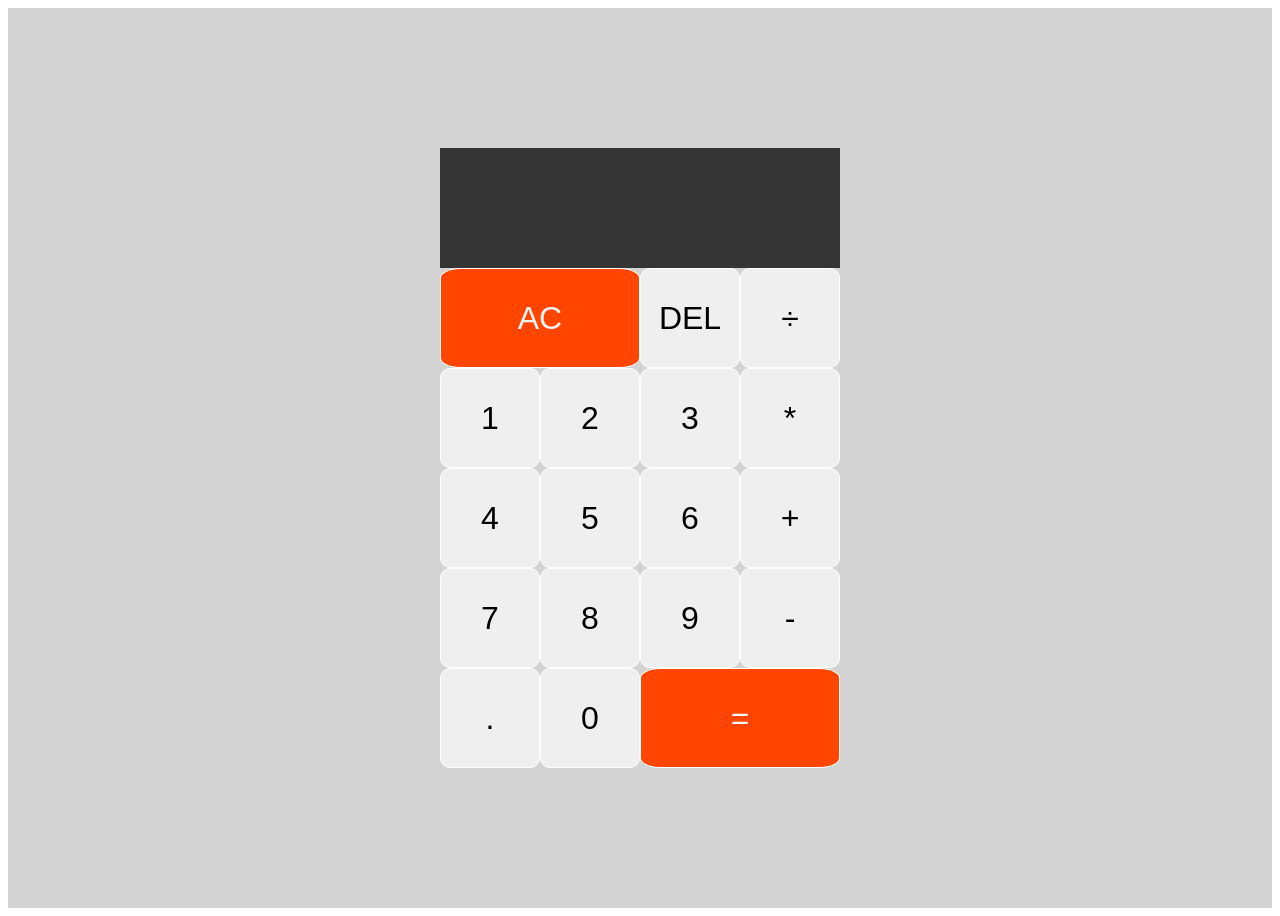
<file: M2L3/case-study-calculator/index.html>
<!DOCTYPE html>
<html lang="en">

<head>
    <meta charset="UTF-8">
    <meta http-equiv="X-UA-Compatible" content="IE=edge">
    <meta name="viewport" content="width=device-width, initial-scale=1.0">
    <title>Caclulator</title>
    <link href="./css/calculator.css" rel="stylesheet">
</head>

<body>
    <div class="calculator-container">
        <div class="calculator-grid">
            <div class="output">
                <div data-previous-operand class="previous-operand"></div>
                <div data-current-operand class="current-operand"></div>
            </div>
            <button data-clear class="wide-button">AC</button>
            <button data-del>DEL</button>
            <button data-oper="div">÷</button>
            <button data-num="1">1</button>
            <button data-num="2">2</button>
            <button data-num="3">3</button>
            <button data-oper="mul">*</button>
            <button data-num="4">4</button>
            <button data-num="5">5</button>
            <button data-num="6">6</button>
            <button data-oper="add">+</button>
            <button data-num="7">7</button>
            <button data-num="8">8</button>
            <button data-num="9">9</button>
            <button data-oper="sub">-</button>
            <button data-num="dot">.</button>
            <button data-num="0">0</button>
            <button data-equals class="wide-button">=</button>

            <button data-oper="extra" class="science">op1</button>
            <button data-oper="extra" class="science">op2</button>
            <button data-oper="extra" class="science">op3</button>
            <button data-oper="extra" class="science">op4</button>

        </div>
    </div>
</body>

</html>

<!-- Exercises
1. Modify css so that when viewport is in landscape mode the buttons op1 to op4 becomes visible in a rightmost column
   Hint: in lanscape mode add a 5 columns and adjust the grid-template-areas to expand screen, and equals button and
         position op1 to op4 
-->
</file>
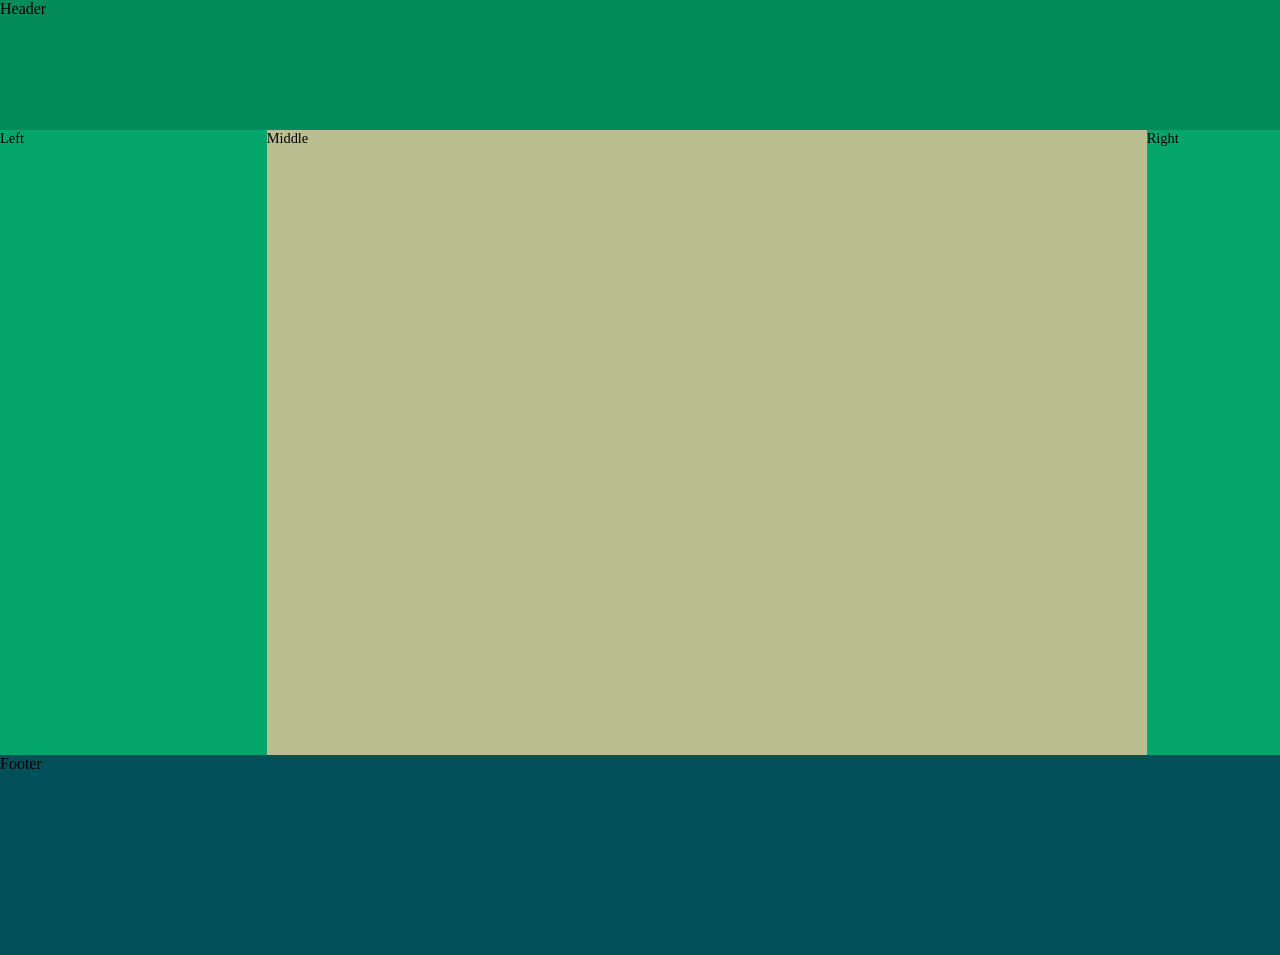
<file: M2L1/adaptiv_layout_using_mq_2.html>
<!doctype html>
<html lang="en">
<head>
	<meta charset="utf-8">
	<title>Layout example</title>
	<meta name="viewport" content="width=device-width">
	<link rel="stylesheet" href="./css/adaptiv_layout_using_mq_2.css">
</head>
<body>
	<div class="Wrap">
		<div class="Header">Header</div>
		<div class="WrapMiddle">
			<div class="Left">Left</div>
			<div class="Middle">Middle</div>
			<div class="Right">Right</div>
		</div>
		<div class="Footer">Footer</div>
	</div>
	<script src="./script/adaptiv_layout_using_mq_2.js"></script>
</body>
</html>
</file>
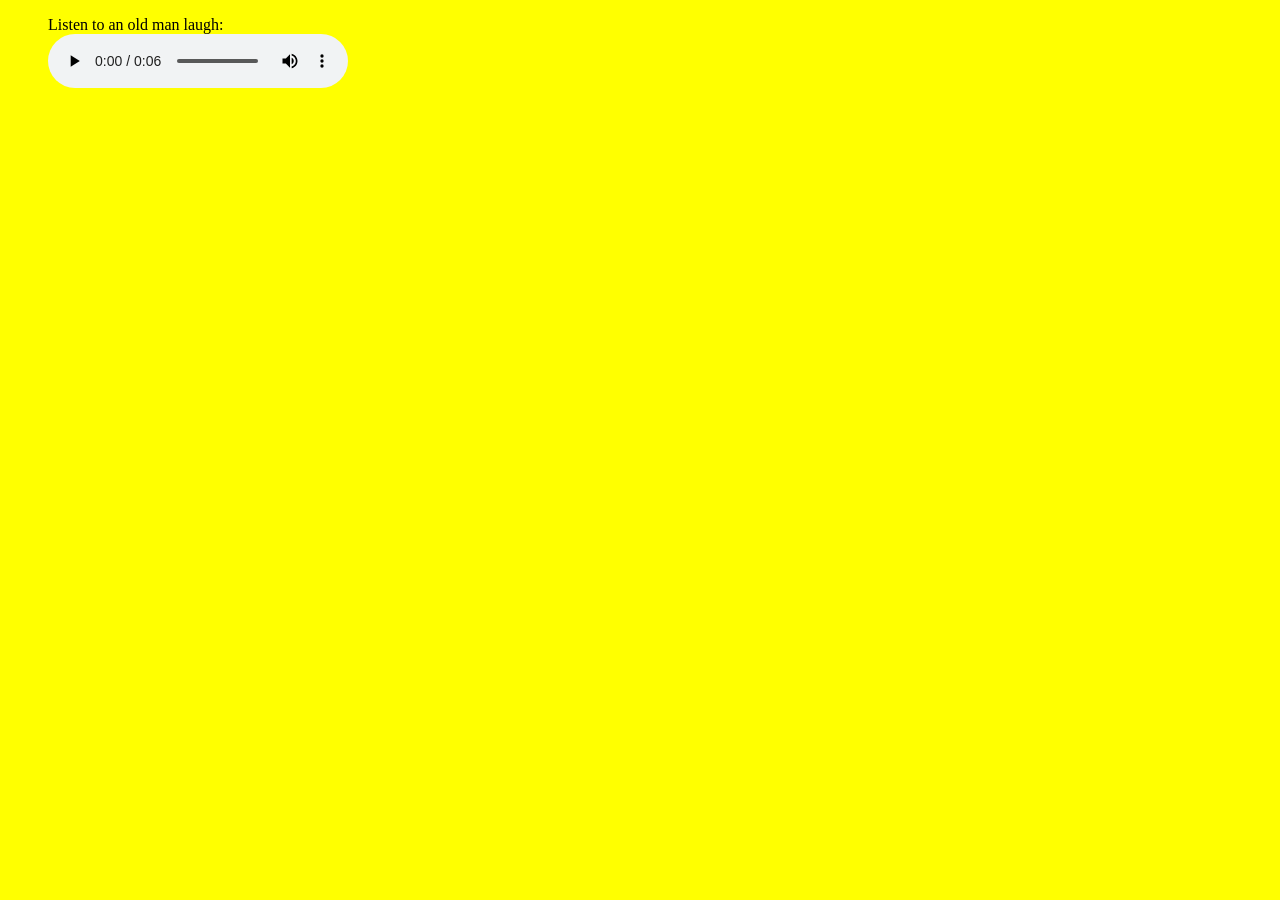
<file: M2L1/embedding_media_2.html>
<!DOCTYPE html>
<html class="no-js" lang="en">

<head>
  <meta charset="utf-8" />
  <title>Media Query Test</title>
  <meta name="viewport" content="width=device-width, initial-scale=1.0" />
  <style>
    body {
      background-color: green;
    }

    @media screen and (min-width: 600px) {
      body {
        background-color: yellow;
      }
    }
  </style>
</head>

<body>
  <figure>
    <figcaption>Listen to an old man laugh:</figcaption>
    <audio controls>
        <source src="./audio/crazy old man laugh.mp3" type="audio/mp3"/>
    </audio>
</figure>

</html>
<!--  Exercise: 
-->
</file>
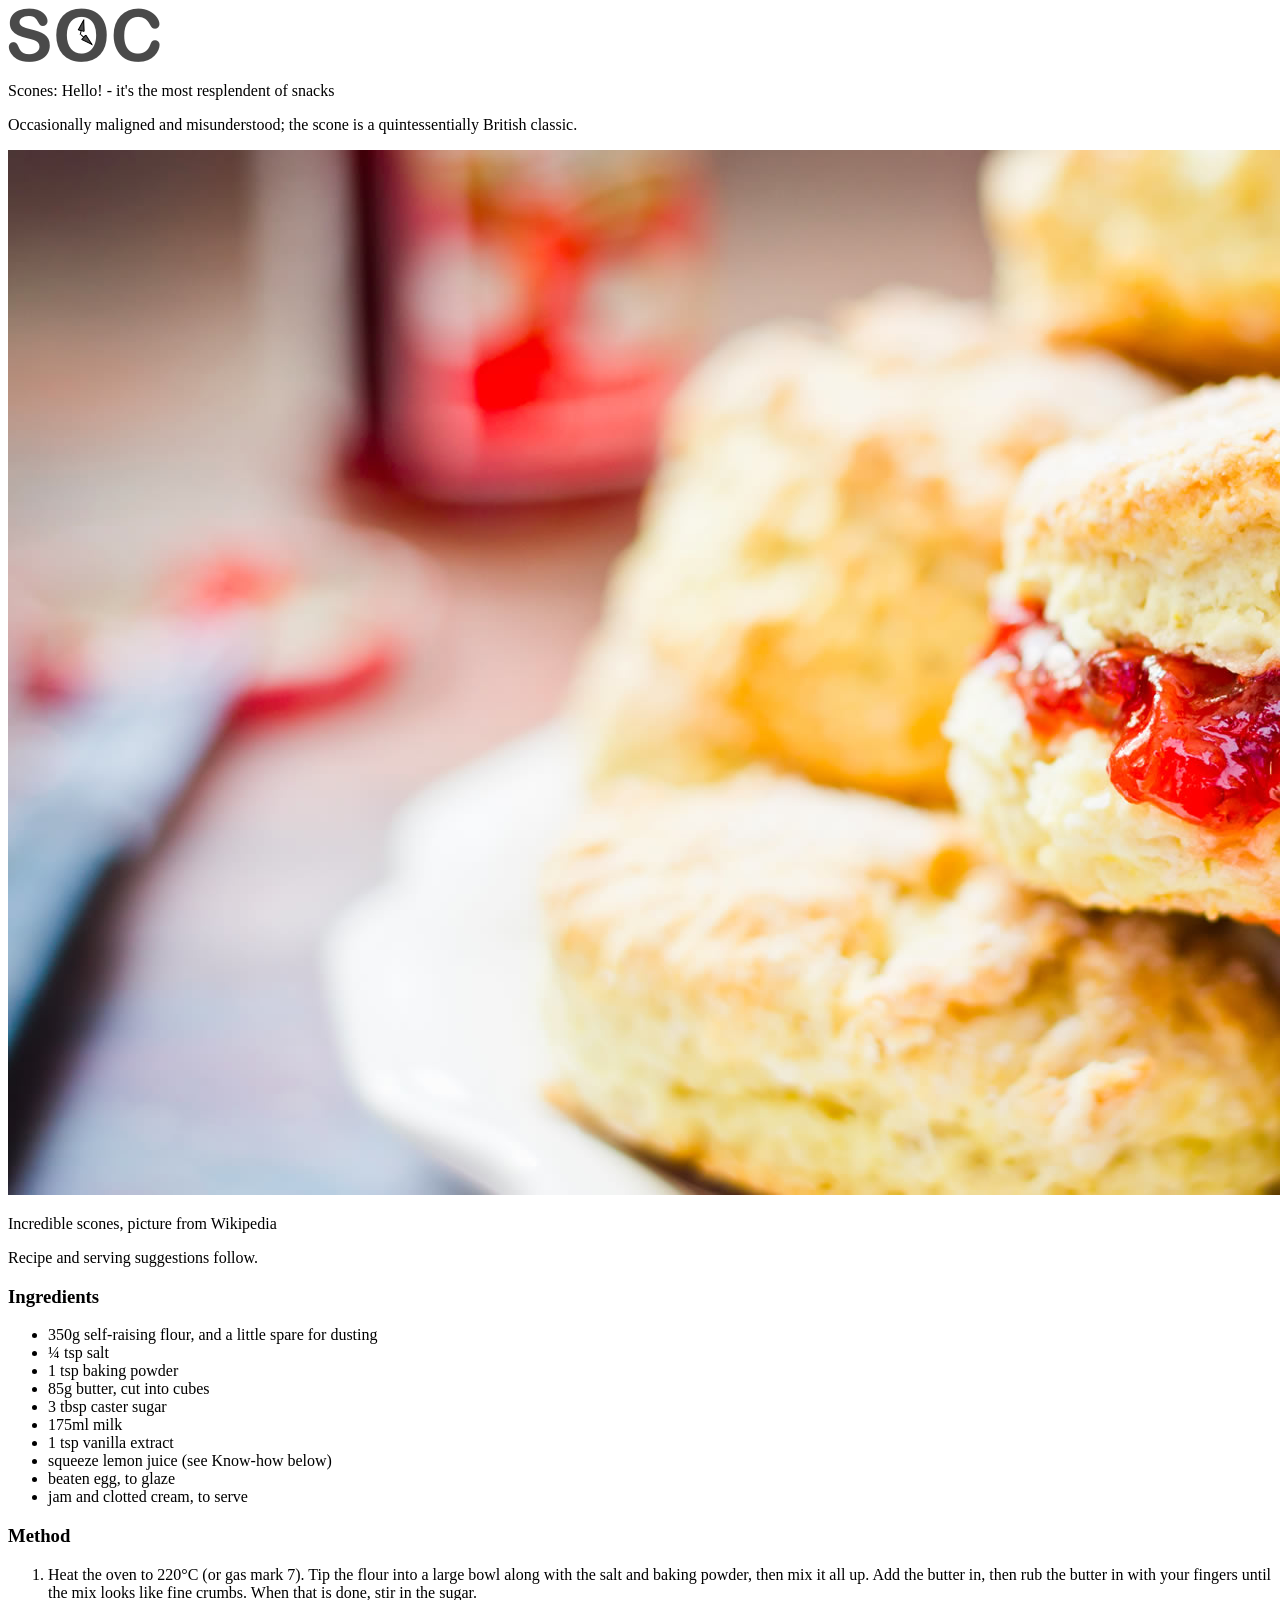
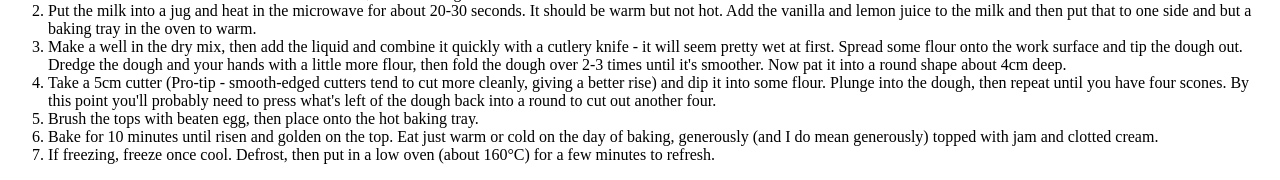
<file: M2L1/html5_markup_language_1.html>
<!DOCTYPE html>
<html class="no-js" lang="en">

<head>
    <meta charset="utf-8" />
    <title>Our first responsive web page with HTML5 and CSS3</title>
    <meta name="description" content="A basic responsive web page - an example from Chapter 1" />
    <meta name="viewport" content="width=device-width,initial-scale=1.0" />
   
    <!--Add the styles to the various html elements using CSS 
    <link rel="stylesheet" href="css/html5_markup_language_1.css" />
    -->
</head>

<body>
    <header class="Header">
        <a href="/" class="LogoWrapper"><img src="img/SOC-Logo.png" alt="Scone O'Clock logo" /></a>
        <p class="Strap">Scones: Hello! - it's the most resplendent of snacks</p>
    </header>
    <main>
        <div class="IntroWrapper">
            <p class="IntroText">Occasionally maligned and misunderstood; the scone is a quintessentially British
                classic.</p>
            <div class="MoneyShot">
                <img class="MoneyShotImg" src="img/scones.jpg" alt="Incredible scones" />
                <p class="ImageCaption">Incredible scones, picture from Wikipedia</p>
            </div>
        </div>
        <p>Recipe and serving suggestions follow.</p>
        <div class="Ingredients">
            <h3 class="SubHeader">Ingredients</h3>
            <ul>
                <li>350g self-raising flour, and a little spare for dusting</li>
                <li>¼ tsp salt</li>
                <li>1 tsp baking powder</li>
                <li>85g butter, cut into cubes</li>
                <li>3 tbsp caster sugar</li>
                <li>175ml milk</li>
                <li>1 tsp vanilla extract</li>
                <li>squeeze lemon juice (see Know-how below)</li>
                <li>beaten egg, to glaze</li>
                <li>jam and clotted cream, to serve</li>
            </ul>
        </div>
        <div class="HowToMake">
            <h3 class="SubHeader">Method</h3>
            <ol class="MethodWrapper">
                <li>
                    Heat the oven to 220&deg;C (or gas mark 7). Tip the flour into a large bowl along with the salt and
                    baking powder, then mix it all up. Add
                    the butter in, then rub the butter in with your fingers until the mix looks like fine crumbs. When
                    that is done, stir in the sugar.
                </li>
                <li>
                    Put the milk into a jug and heat in the microwave for about 20-30 seconds. It should be warm but not
                    hot. Add the vanilla and lemon juice to
                    the milk and then put that to one side and but a baking tray in the oven to warm.
                </li>
                <li>
                    Make a well in the dry mix, then add the liquid and combine it quickly with a cutlery knife - it
                    will seem pretty wet at first. Spread some
                    flour onto the work surface and tip the dough out. Dredge the dough and your hands with a little
                    more flour, then fold the dough over 2-3
                    times until it's smoother. Now pat it into a round shape about 4cm deep.
                </li>
                <li>
                    Take a 5cm cutter (Pro-tip - smooth-edged cutters tend to cut more cleanly, giving a better rise)
                    and dip it into some flour. Plunge into
                    the dough, then repeat until you have four scones. By this point you'll probably need to press
                    what's left of the dough back into a round to
                    cut out another four.
                </li>
                <li>Brush the tops with beaten egg, then place onto the hot baking tray.</li>
                <li>
                    Bake for 10 minutes until risen and golden on the top. Eat just warm or cold on the day of baking,
                    generously (and I do mean generously)
                    topped with jam and clotted cream.
                </li>
                <li>If freezing, freeze once cool. Defrost, then put in a low oven (about 160&deg;C) for a few minutes
                    to refresh.</li>
            </ol>
        </div>
    </main>
</body>

</html>
</file>
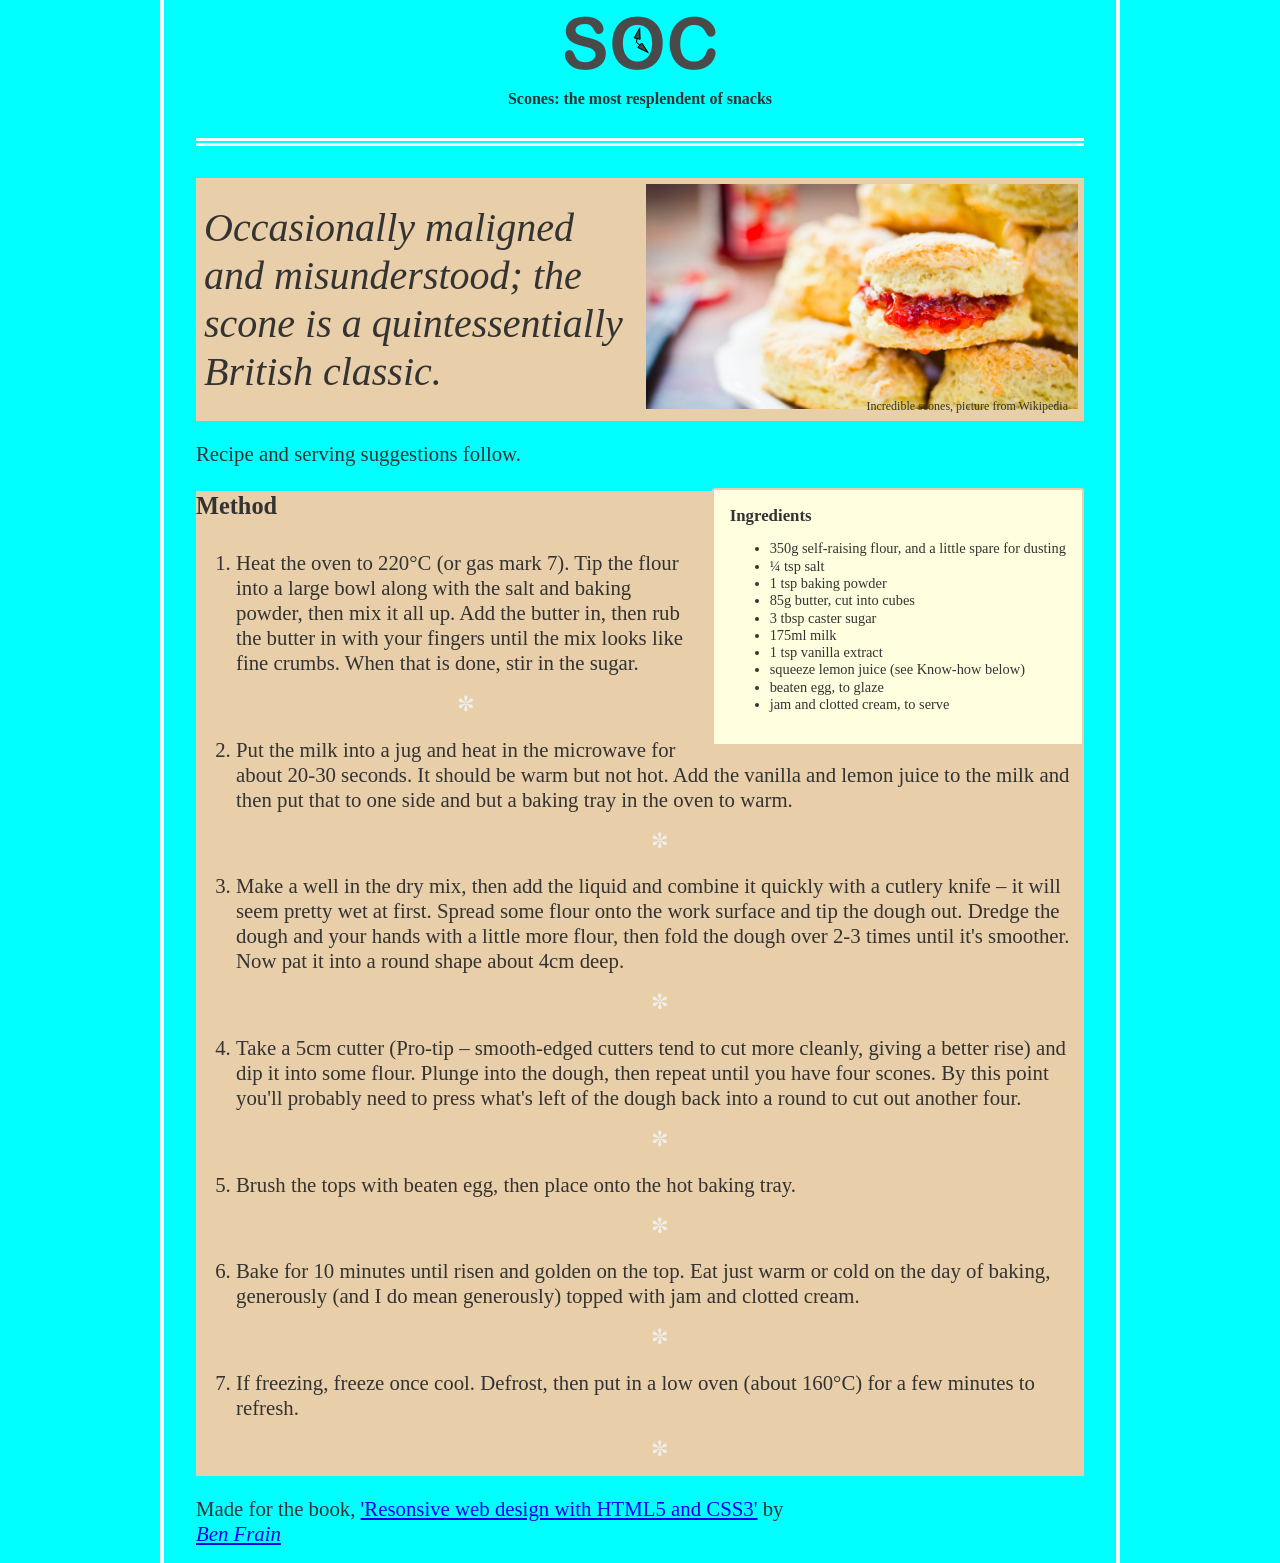
<file: M2L1/html5_markup_language_2.html>
<!doctype html>
<html class="no-js" lang="en">

<head>
	<meta charset="utf-8">
	<title>Our first responsive web page with HTML5 and CSS3 (amended with HTML5 elements)</title>
	<meta name="description" content="A basic responsive web page - amended markup to HTML5">
	<meta name="viewport" content="width=device-width">
	<link rel="stylesheet" href="css/html5_markup_language_2.css">
	<!--ADD elements main, article, nav, aside, div, span, i, b, strong -->
</head>

<body>
	<article>
		<header class="Header">
			<a href="/" class="LogoWrapper"><img src="img/SOC-Logo.png" alt="Scone O'Clock logo" /></a>
			<h1 class="Strap">Scones: the most resplendent of snacks</h1>
		</header>
		<section class="IntroWrapper">
			<p class="IntroText">Occasionally maligned and misunderstood; the scone is a quintessentially British
				classic.</p>
			<figure class="MoneyShot">
				<img class="MoneyShotImg" src="img/scones.jpg" alt="Incredible scones" />
				<figcaption class="ImageCaption">Incredible scones, picture from Wikipedia</figcaption>
			</figure>
		</section>
		<p>Recipe and serving suggestions follow.</p>
		<section class="Ingredients">
			<h3 class="SubHeader">Ingredients</h3>
			<ul>
				<li>350g self-raising flour, and a little spare for dusting</li>
				<li>¼ tsp salt</li>
				<li>1 tsp baking powder</li>
				<li>85g butter, cut into cubes</li>
				<li>3 tbsp caster sugar</li>
				<li>175ml milk</li>
				<li>1 tsp vanilla extract</li>
				<li>squeeze lemon juice (see Know-how below)</li>
				<li>beaten egg, to glaze</li>
				<li>jam and clotted cream, to serve</li>
			</ul>
		</section>
		<section class="HowToMake">
			<h3 class="SubHeader">Method</h3>
			<ol class="MethodWrapper">
				<li>Heat the oven to 220&deg;C (or gas mark 7). Tip the flour into a large bowl along with the salt and
					baking powder, then mix it all up. Add the butter in, then rub the butter in with your fingers until
					the mix looks like fine crumbs. When that is done, stir in the sugar.</li>
				<li>Put the milk into a jug and heat in the microwave for about 20-30 seconds. It should be warm but not
					hot. Add the vanilla and lemon juice to the milk and then put that to one side and but a baking tray
					in the oven to warm.</li>
				<li>Make a well in the dry mix, then add the liquid and combine it quickly with a cutlery knife – it
					will seem pretty wet at first. Spread some flour onto the work surface and tip the dough out. Dredge
					the dough and your hands with a little more flour, then fold the dough over 2-3 times until it's
					smoother. Now pat it into a round shape about 4cm deep.</li>
				<li>Take a 5cm cutter (Pro-tip – smooth-edged cutters tend to cut more cleanly, giving a better rise)
					and dip it into some flour. Plunge into the dough, then repeat until you have four scones. By this
					point you'll probably need to press what's left of the dough back into a round to cut out another
					four.</li>
				<li>Brush the tops with beaten egg, then place onto the hot baking tray.</li>
				<li>Bake for 10 minutes until risen and golden on the top. Eat just warm or cold on the day of baking,
					generously (and I do mean generously) topped with jam and clotted cream. </li>
				<li>If freezing, freeze once cool. Defrost, then put in a low oven (about 160&deg;C) for a few minutes
					to refresh.</li>
			</ol>
		</section>
		<footer>
			Made for the book, <a href="http://rwd.education">'Resonsive web design with HTML5 and CSS3'</a> by
			<address><a href="http://benfrain">Ben Frain</a></address>
		</footer>
	</article>
</body>

</html>
</file>
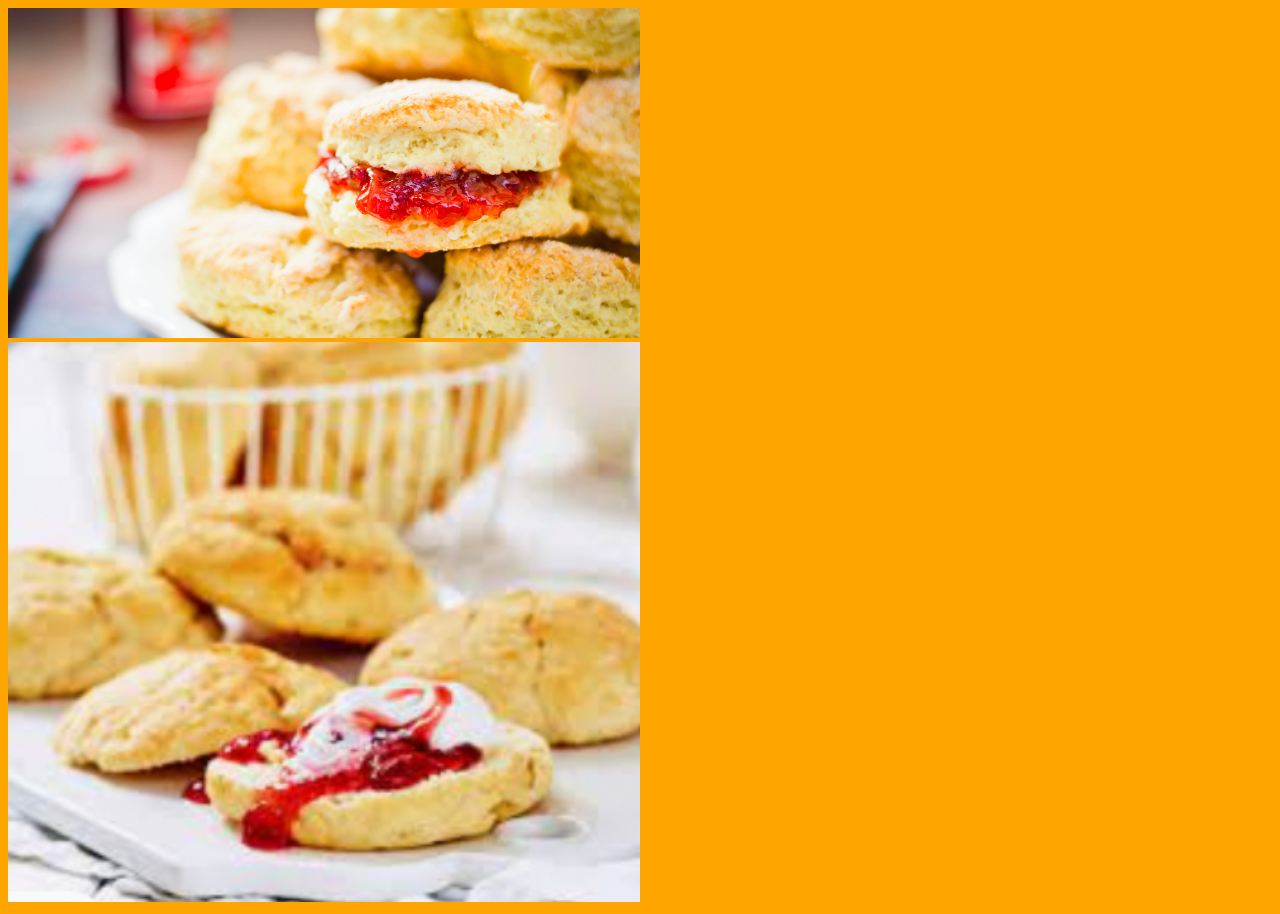
<file: M2L1/media_queries_viewport_2.html>
<!DOCTYPE html>
<html class="no-js" lang="en">
  <head>
    <meta charset="utf-8" />
    <title>Media Query Test</title>
    <meta name="viewport" content="width=device-width, initial-scale=1.0" />
    <style>
      body {
        background-color: green;
      }
      img {
        width: 50%;
      }
      @media screen and (min-width: 768px) {
        body {
          background-color: yellow;
        }
      }
      @media screen and (min-width: 960px) {
        body {
          background-color: orange;
        }
      }
    </style>
  </head>
  <body>
    <img src="img/scones.jpg" alt="Incredible scones" />
    <img src="img/sconesLowRes.png" alt="Incredible scones" />
 </body>
</html>
<!--  Exercise: 
      1. Play with img {...} min-width, max-with, height, min-height, max-height, note difference between hiRes and LowRes image
      2. Change code so images are only visible in the largest viewport
-->
</file>
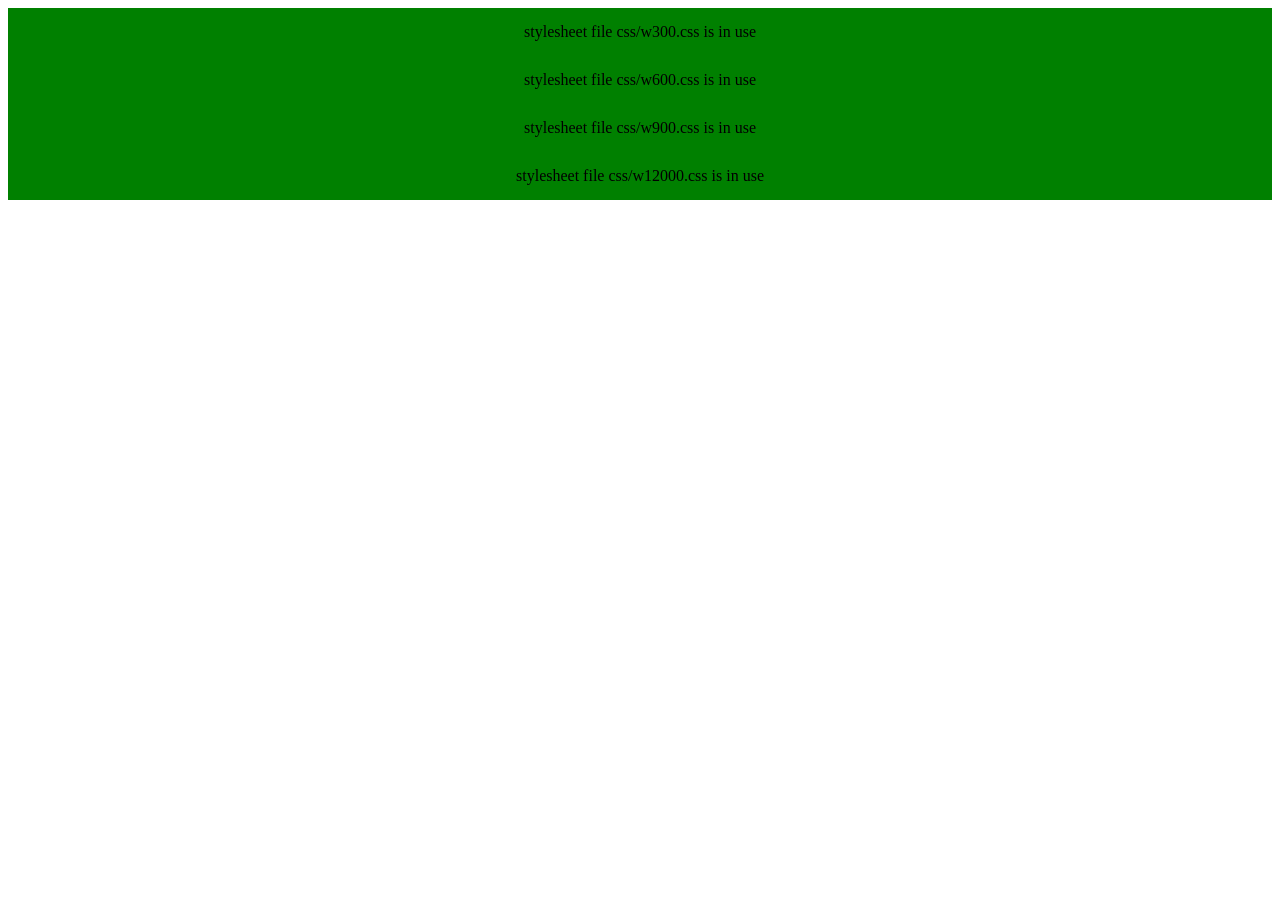
<file: M2L1/media_queries_viewport_3.html>
<!DOCTYPE html>
<html lang="en">
  <head>
    <meta charset="utf-8" />
    <title>Media Query test - which browser downloads which asset?</title>
    <meta name="description" content="Quick test to determine which browsers download all media queries" />
    <meta name="viewport" content="width=device-width, initial-scale=1.0" />
    <style type="text/css">
      @import url("./css/wDefault.css");
      @import url("./css/w300.css") screen and (min-width: 300px);
      @import url("./css/w600.css") screen and (min-width: 600px);
      @import url("./css/w900.css") screen and (min-width: 900px);
      @import url("./css/w1200.css") screen and (min-width: 1200px);
    </style>
   </head>
  <body>
    <div class="w300">stylesheet file css/w300.css is in use</div>
    <div class="w600">stylesheet file css/w600.css is in use</div>
    <div class="w900">stylesheet file css/w900.css is in use</div>
    <div class="w1200">stylesheet file css/w12000.css is in use</div>
  </body>
</html>
</file>
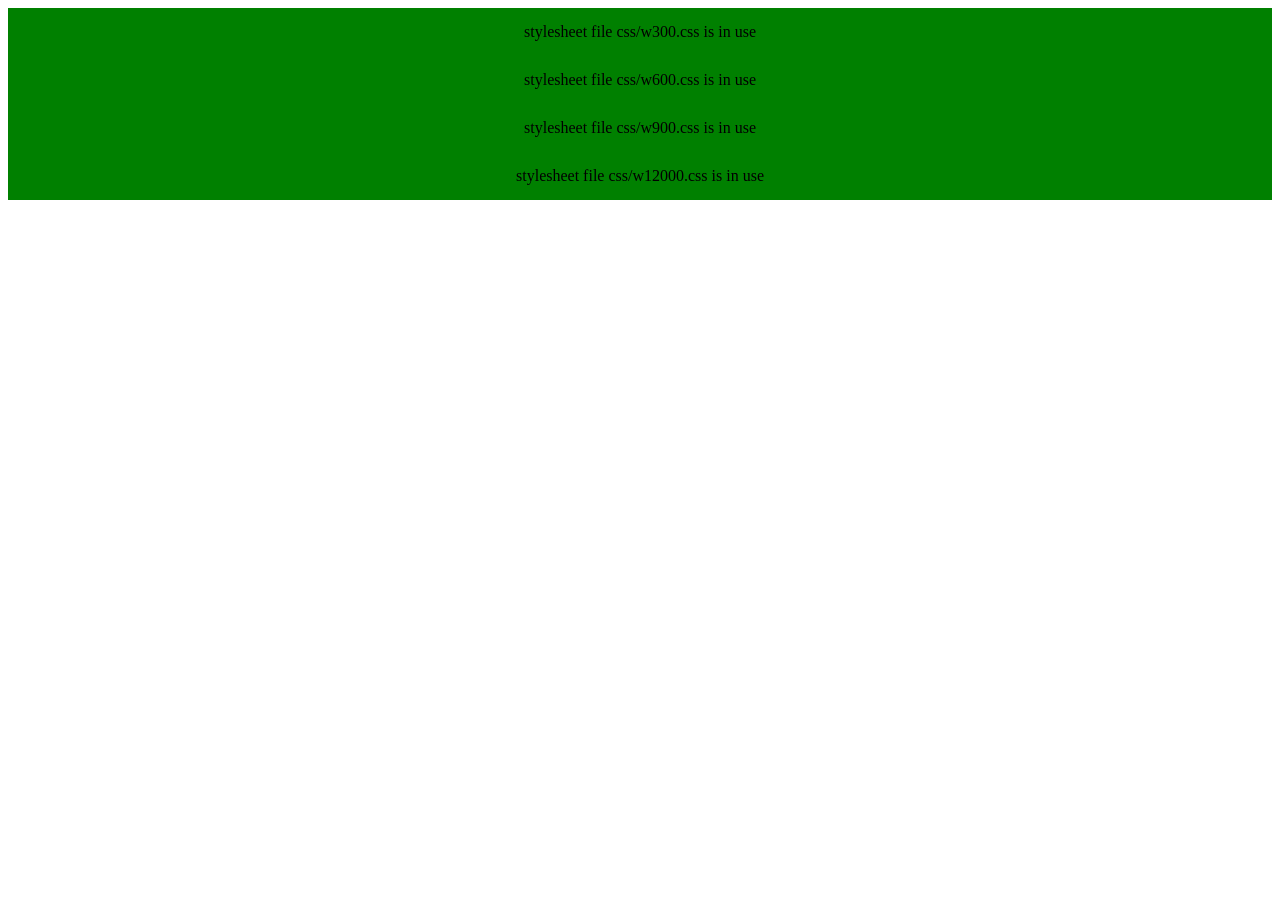
<file: M2L1/media_queries_viewport_4.html>
<!DOCTYPE html>
<html lang="en">
  <head>
    <meta charset="utf-8" />
    <title>Media Query test - which browser downloads which asset?</title>
    <meta name="description" content="Quick test to determine which browsers download all media queries" />
    <meta name="viewport" content="width=device-width, initial-scale=1.0" />
    <style type="text/css">
      div {
        display: none;
        background-color: green;
        height: 3rem;
        line-height: 3rem;
        font-size: 1rem;
        text-align: center;
      }
    </style>
    <link rel="stylesheet" media="screen and (min-width: 300px)" href="css/w300.css" />
    <link rel="stylesheet" media="screen and (min-width: 600px)" href="css/w600.css" />
    <link rel="stylesheet" media="screen and (min-width: 900px)" href="css/w900.css" />
    <link rel="stylesheet" media="screen and (min-width: 1200px)" href="css/w1200.css" />
  </head>
  <body>
    <div class="w300">stylesheet file css/w300.css is in use</div>
    <div class="w600">stylesheet file css/w600.css is in use</div>
    <div class="w900">stylesheet file css/w900.css is in use</div>
    <div class="w1200">stylesheet file css/w12000.css is in use</div>
  </body>
</html>
</file>
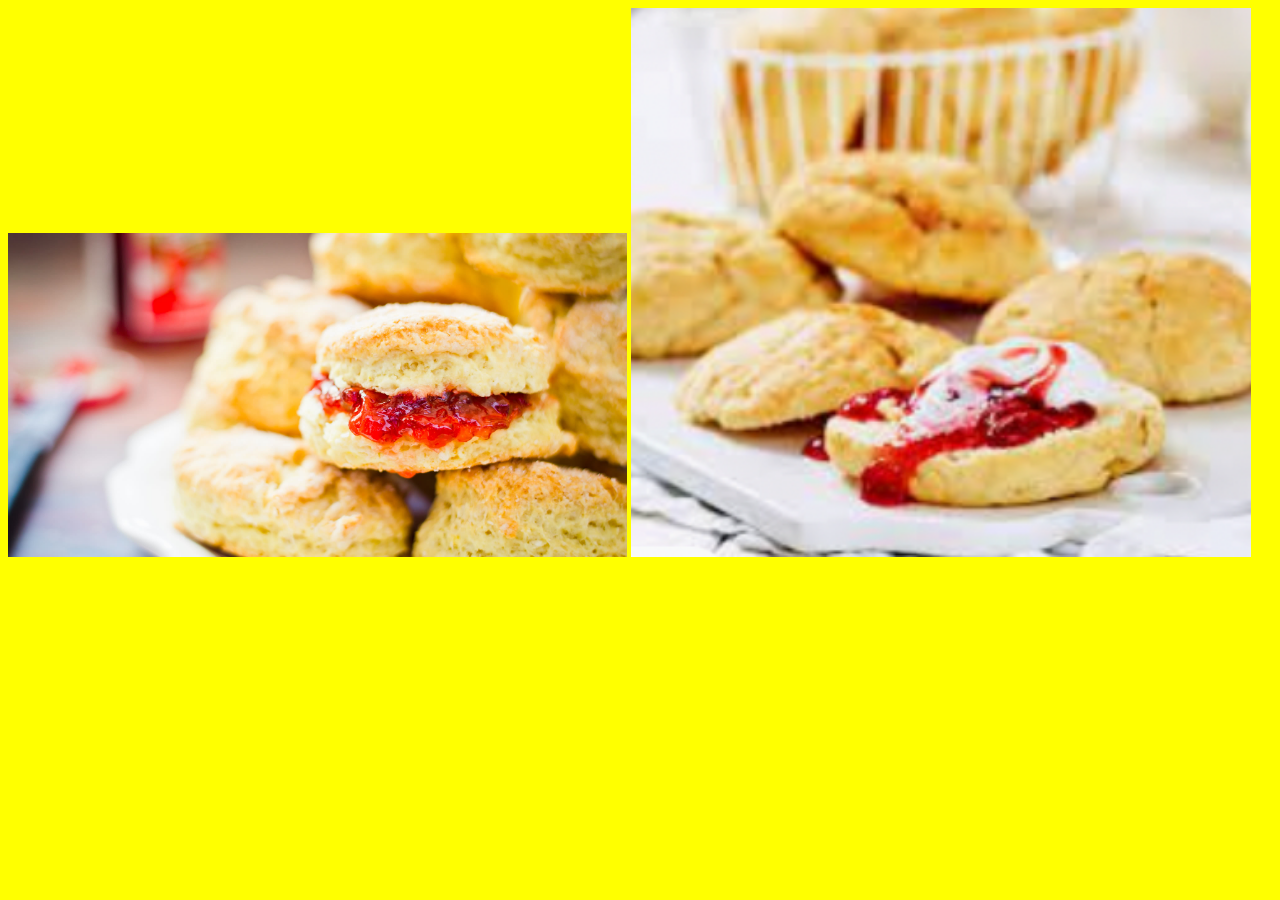
<file: M2L1/media_queries_viewport_5.html>
<!DOCTYPE html>
<html class="no-js" lang="en">

<head>
  <meta charset="utf-8" />
  <title>Media Query Test</title>
  <meta name="viewport" content="width=device-width, initial-scale=1.0" />
  <style>
    body {
      background-color: green;
    }

    img {
      width: 100%;
    }

    @media (orientation: landscape) {
      body {
        background-color: yellow;
      }

      img {
        width: 49%;
      }
    }
  </style>
</head>

<body>
  <img src="img/scones.jpg" alt="Incredible scones" />
  <img src="img/sconesLowRes.png" alt="Incredible scones" />

</html>
<!--  Exercise: 
      1. Play with img {...} min-width, max-with, height, min-height, max-height, note difference between hiRes and LowRes image
      2. Change code so images are only visible in the largest viewport
-->
</file>
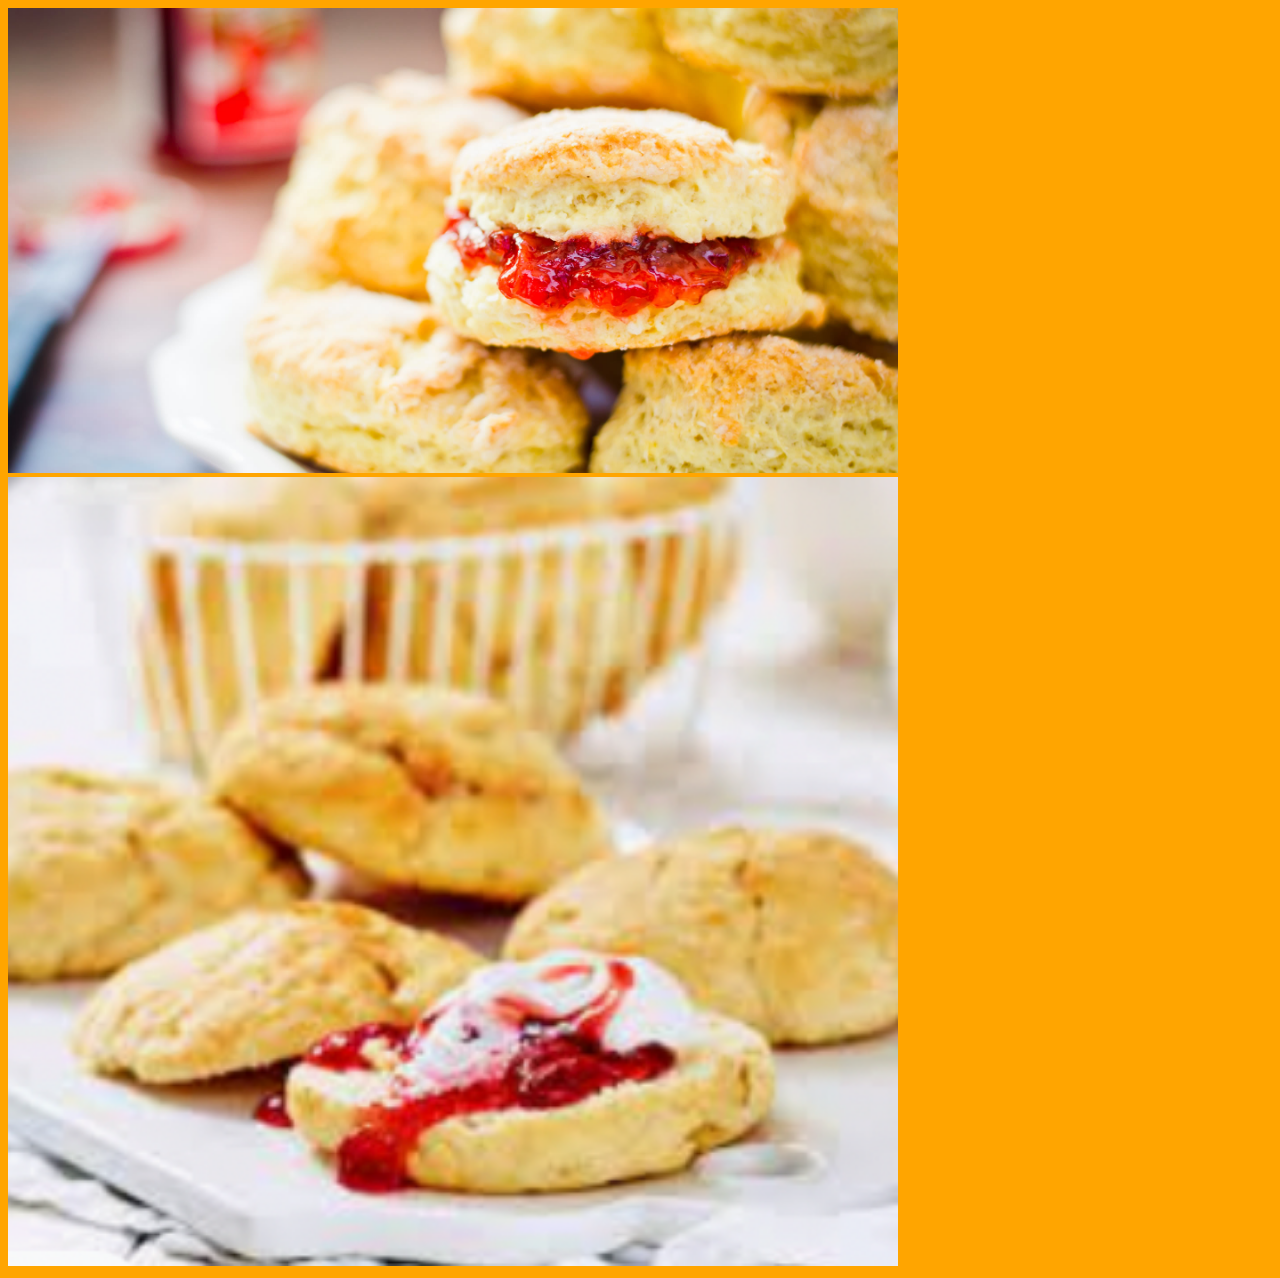
<file: M2L1/media_queries_viewport_6.html>
<!DOCTYPE html>
<html class="no-js" lang="en">

<head>
  <meta charset="utf-8" />
  <title>Media Query Test</title>
  <meta name="viewport" content="width=device-width, initial-scale=1.0" />
  <style>
    body {
      background-color: green;
    }

    img {
      width: calc(100vh - 10px);
      /* Note! spacing important */
    }

    @media screen and (min-width: 768px) {
      body {
        background-color: yellow;
      }
    }

    @media screen and (min-width: 960px) {
      body {
        background-color: orange;
      }
    }
  </style>
</head>

<body>
  <img src="img/scones.jpg" alt="Incredible scones" />
  <img src="img/sconesLowRes.png" alt="Incredible scones" />
 </body>

</html>
<!--  Exercise: 
      1. play with various units, vh, vw, %, px, with or without calc
-->
</file>
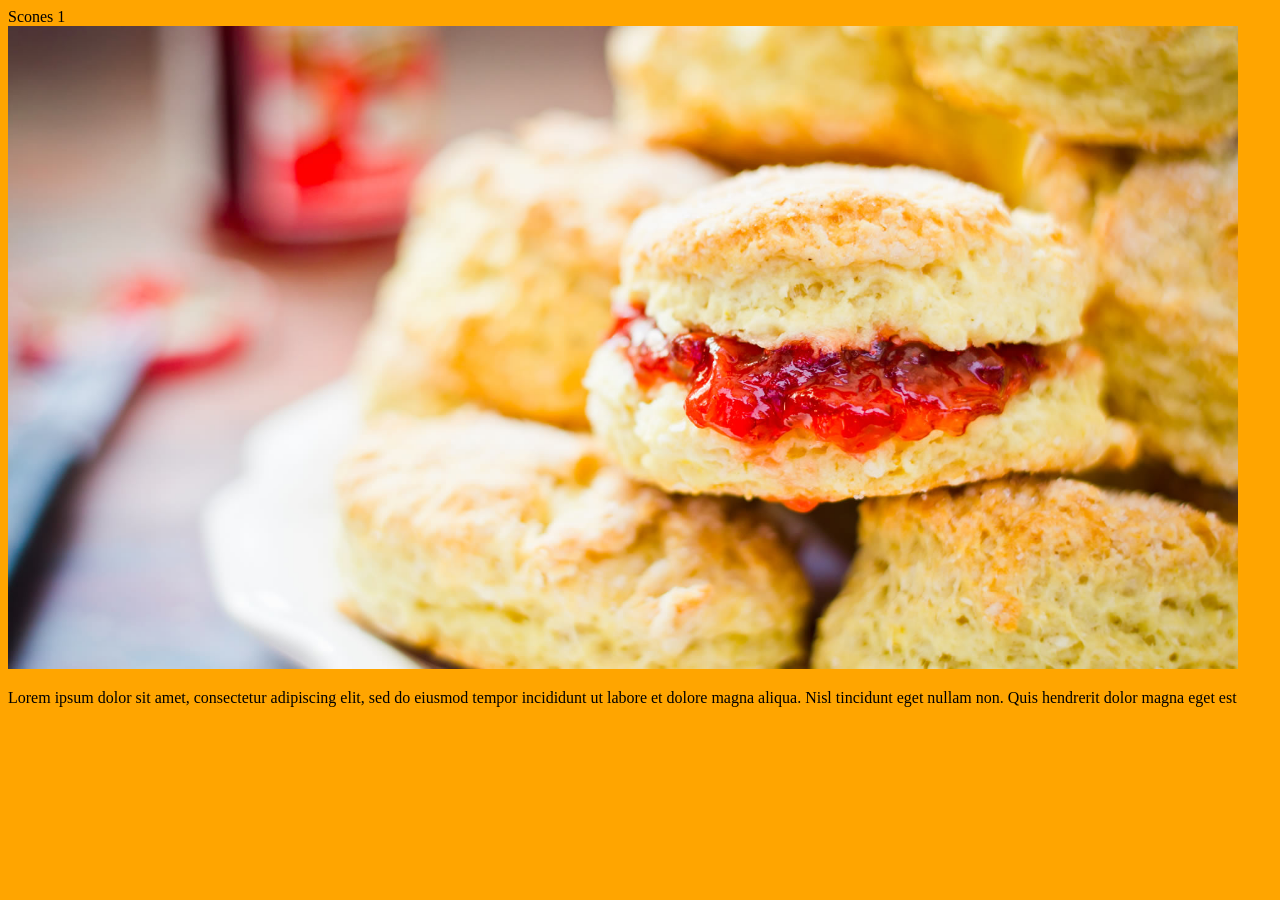
<file: M2L1/media_queries_viewport_7.html>
<!DOCTYPE html>
<html class="no-js" lang="en">

<head>
  <meta charset="utf-8" />
  <title>Media Query Test</title>
  <meta name="viewport" content="width=device-width, initial-scale=1.0" />
  <style>
    body {
      background-color: green;
    }

    article {
      width: calc(100vw - 50px);
      /* Note! spacing important */
    }

    img {
      width: 100%;
    }

    p {
      width: 100%;
      height: 100px;

      /* Both of the following are required for text-overflow */
      white-space: nowrap;
      overflow: hidden;

      /* How shall overflow be handled
         ...clip or indicate with elipsis */
      /*text-overflow:ellipsis;*/

      /* ...or scroll when overflow */
      
      overflow-x: scroll;
      scroll-behavior: smooth;
    
    }

    @media screen and (min-width: 768px) {
      body {
        background-color: yellow;
      }
    }

    @media screen and (min-width: 960px) {
      body {
        background-color: orange;
      }
    }
  </style>
</head>

<body>
  <article>
    <header>Scones 1</header>
    <img src="img/scones.jpg" alt="Incredible scones" />
    <p>
      Lorem ipsum dolor sit amet, consectetur adipiscing elit, sed do eiusmod tempor incididunt ut labore et dolore
      magna aliqua. Nisl tincidunt eget nullam non. Quis hendrerit dolor magna eget est lorem ipsum dolor sit. Volutpat
      odio facilisis mauris sit amet massa. Commodo odio aenean sed adipiscing diam donec adipiscing tristique. Mi eget
      mauris pharetra et. Non tellus orci ac auctor augue. Elit at imperdiet dui accumsan sit. Ornare arcu dui vivamus
      arcu felis. Egestas integer eget aliquet nibh praesent. In hac habitasse platea dictumst quisque sagittis purus.
      Pulvinar elementum integer enim neque volutpat ac. Lorem ipsum dolor sit amet, consectetur adipiscing elit, sed do
      eiusmod tempor incididunt ut labore et dolore
      magna aliqua. Nisl tincidunt eget nullam non. Quis hendrerit dolor magna eget est lorem ipsum dolor sit. Volutpat
      odio facilisis mauris sit amet massa. Commodo odio aenean sed adipiscing diam donec adipiscing tristique. Mi eget
      mauris pharetra et. Non tellus orci ac auctor augue. Elit at imperdiet dui accumsan sit. Ornare arcu dui vivamus
      arcu felis. Egestas integer eget aliquet nibh praesent. In hac habitasse platea dictumst quisque sagittis purus.
      Pulvinar elementum integer enim neque volutpat ac.
    </p>
  </article>
</body>


</html>
<!--  Exercise: 
      1. Change <p> to scroll vertically instead of horizontal. Hint: How to handle white-spaces
-->
</file>
<file: M2L3/case-study-calculator/css/calculator.css>
*,
*::before,
*::after {
  box-sizing: border-box;
  font-family: Gotham Rounded, sans-serif;
  font-weight: normal;
}

.calculator-container {
  height: 100vh;
  display: flex;
  justify-content: center;
  background: lightgrey;
}

.calculator-grid {
  display: grid;
  justify-content: center;
  align-content: center;
  grid-template-columns: repeat(4, 100px);
  grid-template-rows: minmax(120px, auto) repeat(5, 100px);
  grid-template-areas: 
    'screen screen screen screen'
    'clear clear del oper-div'
    'num-1 num-2 num-3 oper-mul'
    'num-4 num-5 num-6 oper-add'
    'num-7 num-8 num-9 oper-sub'
    'num-dot num-0 equals equals'
}

.calculator-grid>.science {
  display: none;
}

.calculator-grid>button {
  cursor: pointer;
  font-size: 2rem;
  border: 1px, solid #FFFFFF;
  border-radius: 10%;
  outline: none;
  background-color: rbga(255, 255, 255, 0.75);
}

.calculator-grid>button:hover {
  background-color: lightgray;
}

.wide-button {
  color: whitesmoke;
  background-color: orangered
}

/*position the buttons */
[data-clear] {
  grid-area: clear;
}
[data-del] {
  grid-area: del;
}
[data-equals] {
  grid-area: equals;
}

[data-oper="div"] {
  grid-area: oper-div;
}
[data-oper="add"] {
  grid-area: oper-add;
}
[data-oper="sub"] {
  grid-area: oper-sub;
}
[data-oper="mul"] {
  grid-area: oper-mul;
}

[data-num="0"] {
  grid-area: num-0;
}
[data-num="1"] {
  grid-area: num-1;
}
[data-num="2"] {
  grid-area: num-2;
}
[data-num="3"] {
  grid-area: num-3;
}
[data-num="4"] {
  grid-area: num-4;
}
[data-num="5"] {
  grid-area: num-5;
}
[data-num="6"] {
  grid-area: num-6;
}
[data-num="7"] {
  grid-area: num-7;
}
[data-num="8"] {
  grid-area: num-8;
}
[data-num="9"] {
  grid-area: num-9;
}
[data-num="dot"] {
  grid-area: num-dot;
}


.output {
  grid-area: screen;
  background-color: rgba(0, 0, 0, 0.75);
  display: flex;
  align-items: flex-end;
  justify-content: space-around;
  flex-direction: column;
  padding: 10px;
  overflow-wrap: break-word;
  word-break: break-all;
}


.output .previous-operand {
  color: rgba(255, 255, 255, 0.75);
  font-size: 1.5rem;
}

.output .current-operand {
  color: white;
  font-size: 2.5rem;
}


/* borders and outlines for debugging */
/*
.calculator-container {
  outline: 2px solid red;
}

.calculator-grid {
  outline: 2px solid red;
}
*/
</file>
<file: M2L1/css/adaptiv_layout_using_mq_2.css>
html,
body {
	margin: 0;
	padding: 0;
}

body {
	overflow-x: hidden;
	overflow-y: scroll;
}

.Wrap {
	/*max-width: 1400px;*/
	margin: 0 auto;
}

.Header {
	width: 100%;
	height: 130px;
	background-color: #038C5A;
}

.WrapMiddle {
	width: 100%;
	font-size: 0;
	position: relative;
}

.OffCanvas-Active .Left,
.OffCanvas-Active .Middle {
	transform: translate3d(200px, 0, 0);
	transition: transform .3s;
}

.Left {
	height: 625px;
	background-color: #03A66A;
	display: inline-block;
	position: absolute;
	left: -200px;
	width: 200px;
	font-size: .9rem;
	transition: transform .3s;
}

@media (min-width: 40rem) {
	.Left {
		width: 20.8333333%;
		left: 0;
		position: relative;
	}
}

.Middle {
	height: 625px;
	background-color: #bbbf90;
	transition: transform .3s;
	font-size: .9rem;
}

@media (min-width: 40rem) {
	.Middle {
		display: inline-block;
		width: 68.75%;
	}
}

.Right {
	height: 625px;
	width: 100%;
	background-color: #03A66A;
	font-size: .9rem;
}

@media (min-width: 40rem) {
	.Right {
		width: 10.4166667%;
		display: inline-block;
	}
}

.Footer {
	height: 200px;
	width: 100%;
	background-color: #025059;
}
</file>
<file: M2L1/css/html5_markup_language_1.css>
* {
	box-sizing: border-box;
}

body {
	padding: 1rem 0.5rem;
	font-size: 1.3rem;
	line-height: 1.2;
	max-width: 60rem;
	margin: 0 auto;
	color: #333;
}

img {
	max-width: 100%;
}

.Header {
	text-align: center;
	border-bottom: 8px double #f9f9f9;
	margin-bottom: 2rem;
	padding-bottom: 1rem;
}

.Strap {
	font-size: 1rem;
}

.MoneyShot {
	position: relative;
}

.MoneyShotImg {
	border: 6px solid #e8cfa9;
	border-radius: 4px;
}

.LogoWrapper {
	display: block;
}

.ImageCaption {
	font-size: 0.75rem;
	position: absolute;
	bottom: 0.5rem;
	right: 1rem;
	padding: 3px;
	background-color: #222;
	color: #e4e4e4;
}

.IntroText {
	font-size: 1.8rem;
	font-style: italic;
}

.MethodWrapper li {
	padding: 0.4rem 0;
}

.MethodWrapper li:after {
	content: "✼";
	display: block;
	text-align: center;
	margin: 1rem 0 0.5rem 0;
	color: #eee;
}

@media screen and (min-width: 800px) {
	body {
		border-left: 4px solid #f9f9f9;
		border-right: 4px solid #f9f9f9;
		padding: 1rem 2rem;
	}

	.IntroWrapper {
		display: table;
		table-layout: fixed;
		width: 100%;
	}

	.MoneyShot,
	.IntroText {
		display: table-cell;
		width: 50%;
		vertical-align: middle;
		text-align: center;
	}

	.IntroText {
		padding: 0.5rem;
		font-size: 2.5rem;
		text-align: left;
		position: relative;
	}

	.Ingredients {
		font-size: 0.9rem;
		float: right;
		padding: 1rem;
		margin: 0 0 0.5rem 1rem;
		border-radius: 3px;
		background-color: #ffffdf;
		border: 2px solid #e8cfa9;
	}

	.Ingredients h3 {
		margin: 0;
	}
}
</file>
<file: M2L1/css/html5_markup_language_2.css>
* {
	box-sizing: border-box;
}

body {
	padding: 1rem .5rem;
	font-size: 1.3rem;
	line-height: 1.2;
	max-width: 60rem;
	margin: 0 auto;
	color: #333;
	background-color: aqua;
}
section {
	background-color: #e8cfa9;
}
img {
	max-width: 100%;
}

.Header {
	text-align: center;
	border-bottom: 8px double #f9f9f9;
	margin-bottom: 2rem;
	padding-bottom: 1rem;
}

.Strap {
	font-size: 1rem;
}


.MoneyShot {
	position: relative;
}

.MoneyShotImg {
	border: 6px solid #e8cfa9;
	border-radius: 4px;
}

.LogoWrapper {
	display: block;
}

.ImageCaption {
	font-size: .75rem;
	position: absolute;
	bottom: .5rem;
	right: 1rem;
}

.IntroText {
	font-size: 1.8rem;
	font-style: italic;
}

.MethodWrapper li {
	padding: .4rem 0;
}

.MethodWrapper li:after {
	content: "✼";
	display: block;
	text-align: center;
	margin: 1rem 0 .5rem 0;
	color: #eee;
}

@media screen and (min-width: 50rem) {
	body {
		border-left: 4px solid #f9f9f9;
		border-right: 4px solid #f9f9f9;
		padding: 1rem 2rem;
	}

	.IntroWrapper {
		display: table;
		table-layout: fixed;
		width: 100%;
	}

	.MoneyShot,
	.IntroText {
		display: table-cell;
		width: 50%;
		vertical-align: middle;
		text-align: center;
	}

	.IntroText {
		padding: .5rem;
		font-size: 2.5rem;
		text-align: left;
		position: relative;
	}

	.Ingredients {
		font-size: .9rem;
		float: right;
		padding: 1rem;
		margin: 0 0 .5rem 1rem;
		border-radius: 3px;
		background-color: #ffffdf;
		border: 2px solid #e8cfa9;
	}

	.Ingredients h3 {
		margin: 0;
	}
}
</file>
<file: M2L1/css/w300.css>
.w300 {
	display: block;
}
</file>
<file: M2L1/css/w600.css>
.w600 {
	display: block;
}
</file>
<file: M2L1/css/w900.css>
.w900 {
	display: block;
}
</file>
<file: M2L1/css/w1200.css>
.w1200 {
	display: block;
}
</file>
